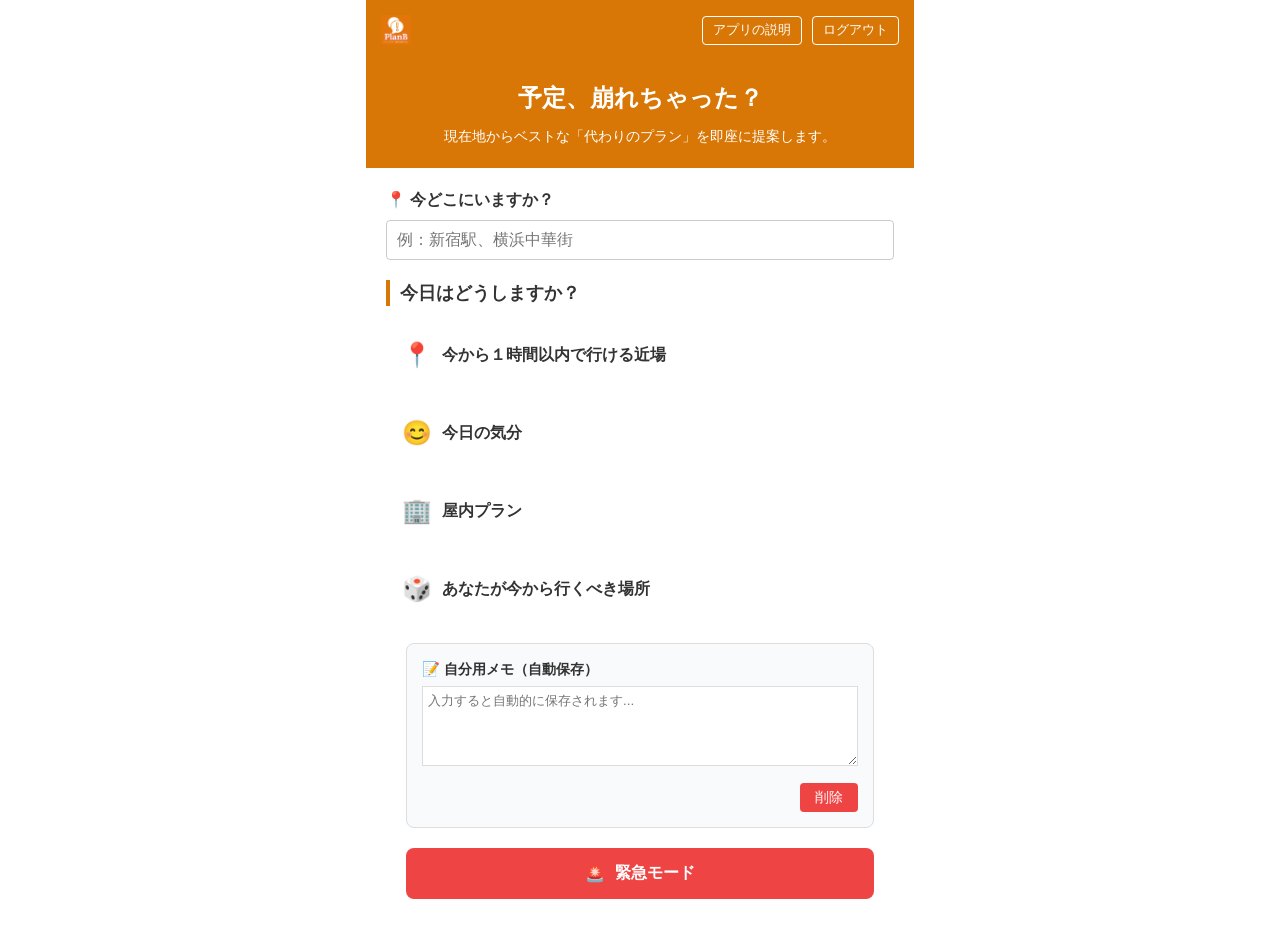
<file: index.html>
<!DOCTYPE html>
<html lang="ja">
<head>
    <meta charset="UTF-8">
    <meta name="viewport" content="width=device-width, initial-scale=1.0">
    <title>PlanB - ホーム</title>
    <link rel="stylesheet" href="styles.css">
</head>
<body class="page-home">

<div id="app-container">
    <header>
        <a href="index.html" class="logo">
            <img src="fig/head.png" alt="PlanB" class="header-logo">
        </a>
        <div class="header-actions">
            <button class="btn-transparent" onclick="window.location.href='explain.html'">アプリの説明</button>
            <button class="btn-transparent" onclick="handleLogout()">ログアウト</button>
        </div>
    </header>

    <main>
        <div id="phase-home">
            <div class="hero-section">
                <div class="hero-text">
                    <h2>予定、崩れちゃった？</h2>
                    <p>現在地からベストな「代わりのプラン」を即座に提案します。</p>
                </div>
            </div>

            <div class="plan-selection-section">
                <div class="form-group" style="margin-bottom: 20px;">
                    <label for="currentLocation">📍 今どこにいますか？</label>
                    <input type="text" id="currentLocation" placeholder="例：新宿駅、横浜中華街">
                </div>

                <h2 class="selection-title" id="selectionTitle">今日はどうしますか？</h2>
                
                <div class="cards-grid" id="planCards"></div>

                <div class="memo-section">
                    <div class="memo-container">
                        <label for="userMemo" class="memo-label">📝 自分用メモ（自動保存）</label>
                        <textarea id="userMemo" class="memo-textarea" placeholder="入力すると自動的に保存されます..."></textarea>
                        
                        <div class="memo-actions">
                            <button id="memoDeleteBtn" class="btn-sm btn-delete">削除</button>
                        </div>
                    </div>
                </div>

                <div class="emergency-section">
                    <button id="modeToggleBtn" class="mode-btn mode-btn-danger" onclick="toggleEmergencyMode()">
                        <span id="modeEmoji" class="mode-btn-emoji">🚨</span>
                        <span class="mode-btn-text">
                            <span id="modeText">緊急モード</span>
                        </span>
                    </button>
                </div>
            </div>
        </div>
    </main>
</div>

<script>
    // ==========================================
    // データ定義
    // ==========================================
    const normalModeCards = [
        { title: "今から１時間以内で行ける近場", emoji: "📍", situation: "near" },
        { title: "今日の気分", emoji: "😊", situation: "mood" },
        { title: "屋内プラン", emoji: "🏢", situation: "indoor" },
        { title: "あなたが今から行くべき場所", emoji: "🎲", situation: "random" }
    ];

    const emergencyModeCards = [
        { title: "30分でできること", emoji: "⏱️", situation: "quick" },
        { title: "充電ピンチ", emoji: "🔋", situation: "battery" }, 
        { title: "ドタキャンされた", emoji: "😢", situation: "cancel" }
    ];
//現在の状態を覚える変数
    let isEmergencyMode = false;
    const STORAGE_KEY_MEMO = 'planb_user_memo';

    // ログアウト
    function handleLogout() {
        console.log("ログアウトしました");
        window.location.href = 'login.html';
    }

    // カード描画
    function renderCards(cards) {
        const container = document.getElementById('planCards');
        container.innerHTML = '';
        
        // js-array (forEach), js-element (createElement) の知識
        cards.forEach(card => {
            const cardElement = document.createElement('div');
            cardElement.className = 'plan-card';
            cardElement.onclick = () => handleSelectPlan(card.situation);
            cardElement.innerHTML = `
                <span class="emoji">${card.emoji}</span>
                <h3>${card.title}</h3>
            `;
            container.appendChild(cardElement);
        });
    }

    // メモ帳機能
    function setupMemo() {
        const memoInput = document.getElementById('userMemo');
        const deleteBtn = document.getElementById('memoDeleteBtn');
        
        // js-storage (localStorage) の知識
        const savedMemo = localStorage.getItem(STORAGE_KEY_MEMO);
        if (savedMemo) {
            memoInput.value = savedMemo;
        }

        memoInput.addEventListener('input', () => {
            localStorage.setItem(STORAGE_KEY_MEMO, memoInput.value);
        });

        deleteBtn.addEventListener('click', () => {
            if (confirm("本当にメモを削除しますか？")) {
                localStorage.removeItem(STORAGE_KEY_MEMO);
                memoInput.value = "";
                alert("削除しました。");
            }
        });
    }

    // プラン選択時の処理
    function handleSelectPlan(situation) {
        const mapBaseUrl = "https://www.google.com/maps/search/?api=1&query=";
        
        // 画面のinputタグから現在地を取得
        const locationInput = document.getElementById('currentLocation');
        const locationName = locationInput.value;

        // 入力が空だった場合のチェック (js-conditional)
        if (locationName === "") {
            alert("「今どこにいますか？」の欄を入力してください！");
            return;
        }

        // 検索キーワードの決定
        let keyword = "";

        if (situation === 'mood') {
            const moodInput = window.prompt(
                "今の気分を番号で選んでください\n\n" +
                "1: 楽しい！もっと盛り上がりたい\n" +
                "2: 疲れた...ゆっくり癒やされたい\n" +
                "3: イライラ！ストレス発散したい"
            );

            // キャンセルされた場合
            if (!moodInput) return;

            // 分岐処理
            if (moodInput === '1') {
                keyword = "遊べる場所 アミューズメント";
            } else if (moodInput === '2') {
                keyword = "静かなカフェ 休憩";
            } else if (moodInput === '3') {
                keyword = "カラオケ ストレス発散";
            } else {
                keyword = "おすすめ";
            }

        } else if (situation === 'random') {
            const randomThemes = [
                "隠れ家カフェ", "人気のラーメン屋", "静かな公園", "美術館", 
                "神社", "レトロな純喫茶", "猫カフェ", "景色が綺麗な場所", 
                "ボウリング", "本屋", "雑貨屋", "ゲームセンター"
            ];
            const randomTheme = randomThemes[Math.floor(Math.random() * randomThemes.length)];
            
            alert("運命の決定🎲：\n\n次は「" + randomTheme + "」に行きましょう！");
            keyword = randomTheme;
        
        } else if (situation === 'near') {
            keyword = "観光スポット";
        
        } else if (situation === 'indoor') {
            keyword = "屋内 遊べる場所 水族館 映画館";
        
        } else if (situation === 'quick') {
            keyword = "カフェ 本屋 ファストフード 休憩";
        
        } else if (situation === 'battery') {
            keyword = "コンセント カフェ 充電";
        
        } else if (situation === 'cancel') {
            keyword = "一人 映画館 商業施設 スパ";
        }

        // クエリパラメータ: ?q=場所+キーワード
        const query = "?q=" + locationName + " " + keyword;
        window.location.href = mapBaseUrl + query;
    }

// 緊急モード切り替え
    function toggleEmergencyMode() {
        isEmergencyMode = !isEmergencyMode;
        
        const titleElement = document.getElementById('selectionTitle');
        const btnElement = document.getElementById('modeToggleBtn');
        const textElement = document.getElementById('modeText');
        const emojiElement = document.getElementById('modeEmoji');

        if (isEmergencyMode) {
            renderCards(emergencyModeCards);
            titleElement.textContent = "緊急サポート: 状況を選んでください";
            titleElement.style.color = "#dc2626";
            
            btnElement.classList.remove('mode-btn-danger');
            btnElement.classList.add('mode-btn-safe');
            
            textElement.textContent = "通常モードに戻る";
            emojiElement.textContent = "🏠";
            document.body.style.backgroundColor = '#FF0000'; // 赤にする
        } else {
            renderCards(normalModeCards);
            titleElement.textContent = "どうしますか？";
            titleElement.style.color = "#1f2937";
            
            btnElement.classList.remove('mode-btn-safe');
            btnElement.classList.add('mode-btn-danger');
            
            textElement.textContent = "緊急モードへ";
            emojiElement.textContent = "🚨";
            document.body.style.backgroundColor = '#ffffff'; // 白に戻す
        }
    }

    // 初期化処理
    window.addEventListener('load', () => {
        renderCards(normalModeCards);
        setupMemo(); 
    });
</script>

</body>
</html>
</file>
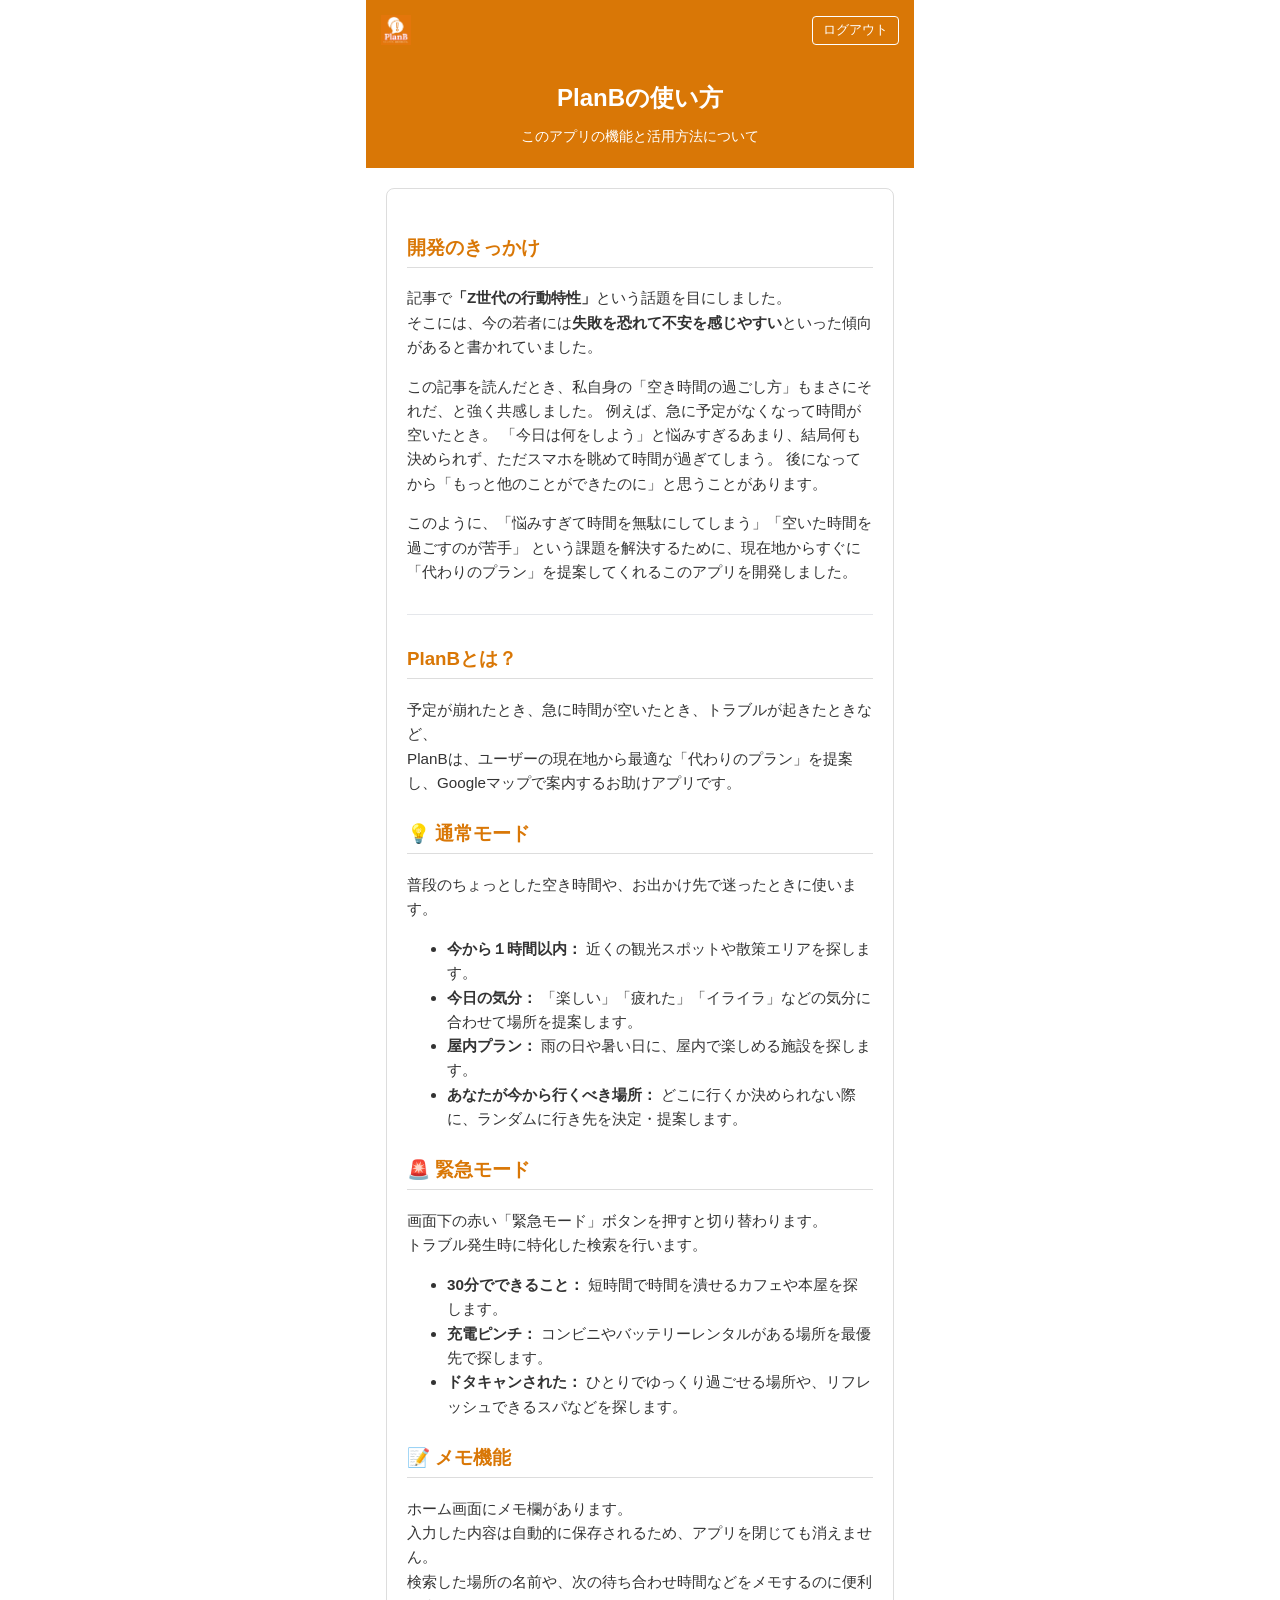
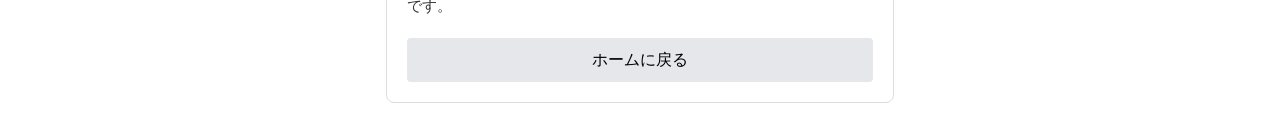
<file: explain.html>
<!DOCTYPE html>
<html lang="ja">
<head>
    <meta charset="UTF-8">
    <meta name="viewport" content="width=device-width, initial-scale=1.0">
    <title>PlanB - アプリの説明</title>
    <link rel="stylesheet" href="styles.css">
</head>
<body class="page-home">

<div id="app-container">
    <header>
        <a href="index.html" class="logo">
            <img src="fig/head.png" alt="PlanB" class="header-logo">
        </a>
        <div class="header-actions">
            <button class="btn-transparent" onclick="window.location.href='login.html'">ログアウト</button>
        </div>
    </header>

    <main>
        <div class="hero-section" style="padding: 20px;">
            <div class="hero-text">
                <h2>PlanBの使い方</h2>
                <p>このアプリの機能と活用方法について</p>
            </div>
        </div>

        <div class="explain-container">
            <div class="explain-content">
                <h3>開発のきっかけ</h3>
                
                <p>
                    記事で<strong>「Z世代の行動特性」</strong>という話題を目にしました。<br>
                    そこには、今の若者には<strong>失敗を恐れて不安を感じやすい</strong>といった傾向があると書かれていました。
                </p>
                <p>
                    この記事を読んだとき、私自身の「空き時間の過ごし方」もまさにそれだ、と強く共感しました。
                    例えば、急に予定がなくなって時間が空いたとき。
                    「今日は何をしよう」と悩みすぎるあまり、結局何も決められず、ただスマホを眺めて時間が過ぎてしまう。
                    後になってから「もっと他のことができたのに」と思うことがあります。
                </p>
                <p>
                    このように、「悩みすぎて時間を無駄にしてしまう」「空いた時間を過ごすのが苦手」
                    という課題を解決するために、現在地からすぐに「代わりのプラン」を提案してくれるこのアプリを開発しました。
                </p>
                
                <hr style="margin: 30px 0; border: none; border-top: 1px solid #e5e7eb;">

                <h3>PlanBとは？</h3>
                <p>
                    予定が崩れたとき、急に時間が空いたとき、トラブルが起きたときなど、<br>
                    PlanBは、ユーザーの現在地から最適な「代わりのプラン」を提案し、Googleマップで案内するお助けアプリです。
                </p>

                <h3>💡 通常モード</h3>
                <p>
                    普段のちょっとした空き時間や、お出かけ先で迷ったときに使います。
                </p>
                <ul>
                    <li><strong>今から１時間以内：</strong> 近くの観光スポットや散策エリアを探します。</li>
                    <li><strong>今日の気分：</strong> 「楽しい」「疲れた」「イライラ」などの気分に合わせて場所を提案します。</li>
                    <li><strong>屋内プラン：</strong> 雨の日や暑い日に、屋内で楽しめる施設を探します。</li>
                    <li><strong>あなたが今から行くべき場所：</strong> どこに行くか決められない際に、ランダムに行き先を決定・提案します。</li>
                </ul>
                
                <h3>🚨 緊急モード</h3>
                <p>
                    画面下の赤い「緊急モード」ボタンを押すと切り替わります。<br>
                    トラブル発生時に特化した検索を行います。
                </p>
                <ul>
                    <li><strong>30分でできること：</strong> 短時間で時間を潰せるカフェや本屋を探します。</li>
                    <li><strong>充電ピンチ：</strong> コンビニやバッテリーレンタルがある場所を最優先で探します。</li>
                    <li><strong>ドタキャンされた：</strong> ひとりでゆっくり過ごせる場所や、リフレッシュできるスパなどを探します。</li>
                </ul>

                <h3>📝 メモ機能</h3>
                <p>
                    ホーム画面にメモ欄があります。<br>
                    入力した内容は自動的に保存されるため、アプリを閉じても消えません。<br>
                    検索した場所の名前や、次の待ち合わせ時間などをメモするのに便利です。
                </p>

                <a href="index.html" class="btn-back">ホームに戻る</a>
            </div>
        </div>
    </main>
</div>

</body>
</html>
</file>
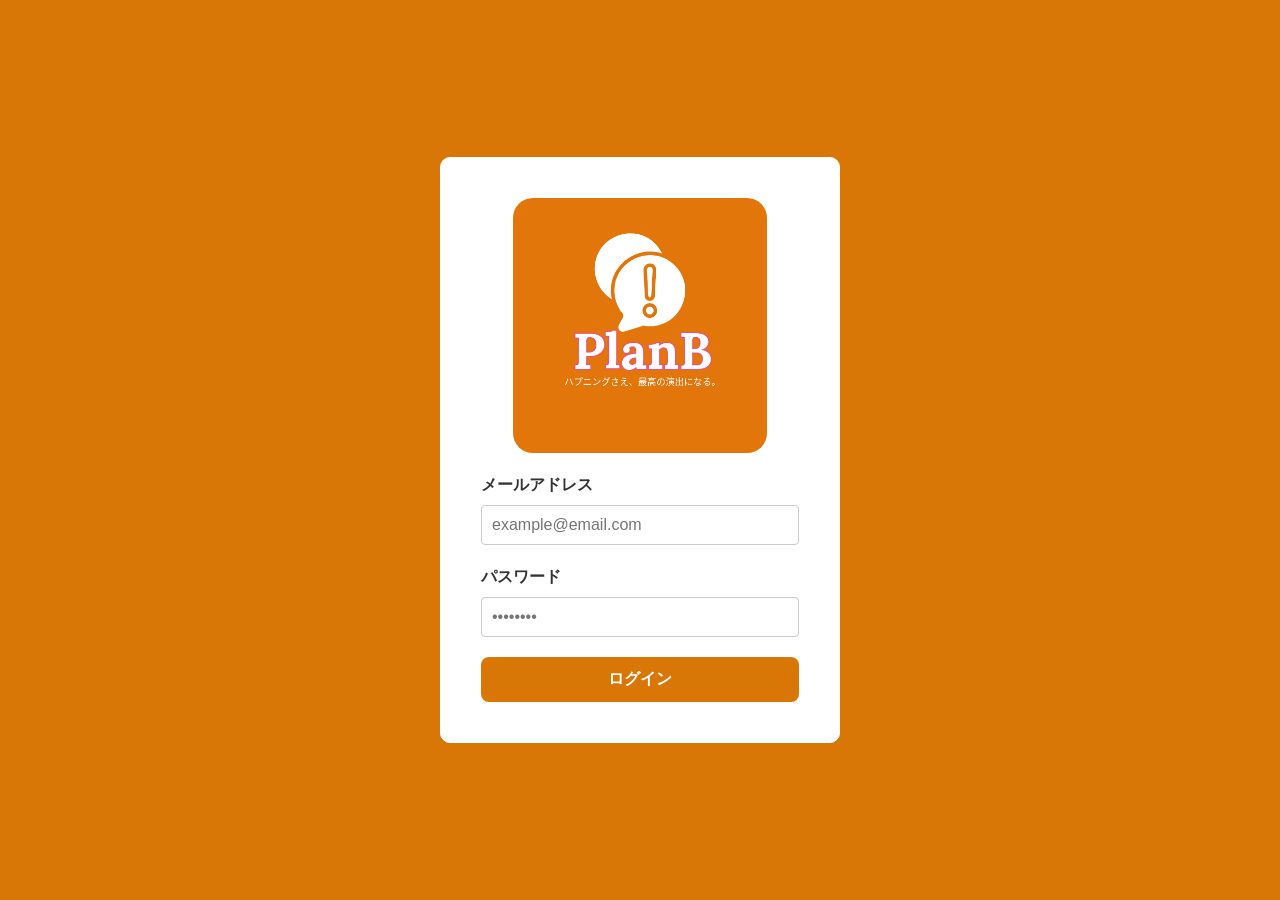
<file: login.html>
<!DOCTYPE html>
<html lang="ja">
<head>
    <meta charset="UTF-8">
    <meta name="viewport" content="width=device-width, initial-scale=1.0">
    <title>PlanB - ログイン</title>
    <link rel="stylesheet" href="styles.css">
</head>
<body class="page-login">

<div class="login-container">
    <img src="fig/title.png" alt="PlanB" class="login-logo" style="border-radius: 20px;">
    
    <form id="loginForm" onsubmit="handleLogin(event)">
        <div class="form-group">
            <label for="email">メールアドレス</label>
            <input type="email" id="email" placeholder="example@email.com" required>
        </div>

        <div class="form-group">
            <label for="password">パスワード</label>
            <input type="password" id="password" placeholder="••••••••" required>
        </div>

        <button type="submit" class="btn-primary">ログイン</button>
    </form>
</div>

<script>
    async function handleLogin(event) {
        // フォームの標準動作（ページ遷移）をキャンセル
        event.preventDefault();
        
        const emailInput = document.getElementById('email').value;
        const passwordInput = document.getElementById('password').value;

        // クライアント側での簡易チェック
        if (!emailInput || !passwordInput) {
            alert('メールアドレスとパスワードを入力してください');
            return;
        }

        try {
            // fetchを使ってJSON形式でサーバーにPOST送信します。
            const response = await fetch("/api/login", {
                method: "POST",
                headers: {
                    "Content-Type": "application/json"
                },
                body: JSON.stringify({
                    email: emailInput,
                    password: passwordInput
                })
            });

            // レスポンスもJSONとして受け取ります
            const result = await response.json();

            if (result.success) {
                console.log('認証成功');
                // ログイン成功時の画面遷移
                window.location.href = 'index.html';
            } else {
                console.log('認証失敗');
                alert('メールアドレスまたはパスワードが間違っています。');
            }

        } catch (error) {
            console.error("通信エラー:", error);
            alert("サーバーとの通信に失敗しました。");
        }
    }
</script>

</body>
</html>
</file>
<file: styles.css>
/* =========================================
   1. 基本設定 (Base & Reset)
   ========================================= */
* {
    box-sizing: border-box;
}

body {
    margin: 0;
    /* 一般的なフォント指定 */
    font-family: sans-serif;
    color: #333333;
    line-height: 1.5;
    background-color: #f3f4f6;
}

/* リンクの基本スタイル */
a {
    text-decoration: none;
    color: inherit;
}

/* =========================================
   2. 共通コンポーネント
   ========================================= */

/* ボタンの基本スタイル */
button {
    cursor: pointer;
    font-family: inherit;
    font-size: 1rem;
}

/* プライマリーボタン */
.btn-primary {
    display: block;
    width: 100%;
    padding: 12px;
    background-color: #d97706; /* 単色に変更 */
    color: white;
    border: none;
    border-radius: 8px;
    font-weight: bold;
    text-align: center;
}

.btn-primary:hover {
    background-color: #b45309; /* ホバー時は少し暗くするだけ */
}

/* フォーム入力欄 */
.form-group {
    margin-bottom: 20px;
    text-align: left;
}

.form-group label {
    display: block;
    font-weight: bold;
    margin-bottom: 8px;
}

.form-group input {
    width: 100%;
    padding: 10px;
    border: 1px solid #cccccc;
    border-radius: 4px;
    font-size: 1rem;
}

/* =========================================
   3. ログイン画面 (Login Page)
   ========================================= */
.page-login {
    display: flex;
    align-items: center;
    justify-content: center;
    min-height: 100vh;
    background-color: #d97706; 
}
.login-container {
    background-color: white;
    padding: 40px;
    width: 90%;
    max-width: 400px;
    border: 1px solid white;
    border-radius: 10px;
    text-align: center;
}

.login-logo {
    width: 80%; 
    height: auto;
    margin-bottom: 20px;
    margin-left: auto;
    margin-right: auto;
    display: block;
}

.signup-link {
    margin-top: 20px;
    font-size: 0.9rem;
    color: black;
}

.signup-link a {
    color: #d97706;
    font-weight: bold;
}

.signup-link a:hover {
    text-decoration: underline;
}

/* =========================================
   4. ホーム画面レイアウト
   ========================================= */
.page-home {
    background-color: white;
}

#app-container {
    width: 100%;
    max-width: 550px;
    min-height: 100vh;
    background-color: white;
    margin: 0 auto;
    position: relative;
    border-left: 1px solid white;
    border-right: 1px solid white;
}

/* ヘッダー */
header {
    background-color: #d97706;
    padding: 15px;
    display: flex;
    justify-content: space-between;
    align-items: center;
    color: white;
}

/* ロゴまわり */
.logo {
    display: flex;
    align-items: center;
    color: #ffffff;
    font-weight: bold;
    font-size: 1.2rem;
}

.header-logo {
    height: 30px; /* object-fitを使わず高さ指定のみで制御 */
    width: auto;
}

.header-actions {
    display: flex;
    gap: 10px;
}

/* 透明ボタン */
.btn-transparent {
    border: 1px solid white;
    background-color: transparent;
    color: white;
    padding: 5px 10px;
    border-radius: 4px;
    font-size: 0.8rem;
}

.btn-transparent:hover {
    background-color: rgba(255, 255, 255, 0);
}

/* メインエリア */
main {
    flex: 1;
    display: flex;
    flex-direction: column;
}

/* =========================================
   5. ホーム画面コンテンツ
   ========================================= */

/* ヒーローセクション */
.hero-section {
    background-color: #d97706;
    padding: 20px;
    color: white;
    text-align: center;
}

.hero-text h2 {
    font-size: 1.5rem;
    margin: 0 0 10px 0;
}

.hero-text p {
    margin: 0;
    font-size: 0.9rem;
}

/* 選択エリア */
.plan-selection-section {
    padding: 20px;
}

.selection-title {
    font-size: 1.1rem;
    font-weight: bold;
    color: #333;
    margin: 0 0 15px 0;
    border-left: 4px solid #d97706; 
    padding-left: 10px;
}

/* カードグリッド */
.cards-grid {
    /* Flexboxで縦並びにする（Grid未習得の場合の安全策） */
    display: flex;
    flex-direction: column;
    gap: 10px;
    margin-bottom: 20px;
}

.plan-card {
    background-color: white;
    border: 1px solid white;
    border-radius: 8px;
    padding: 15px;
    cursor: pointer;
    display: flex;
    align-items: center;
}

.plan-card:hover {
    background-color: #fff7ed;
    border-color: #d97706;
}

.plan-card h3 {
    margin: 0;
    font-size: 1rem;
    margin-left: 10px;
}

.plan-card .emoji {
    font-size: 1.5rem;
}

/* =========================================
   6. 緊急モードボタン
   ========================================= */
.emergency-section {
    padding: 0 20px 20px;
}

.mode-btn {
    width: 100%;
    padding: 15px;
    color: white;
    border: none;
    border-radius: 8px;
    font-size: 1rem;
    font-weight: bold;
    display: flex;
    align-items: center;
    justify-content: center;
    gap: 10px;
}

.mode-btn-danger {
    background-color: #ef4444; /* 赤 */
}
.mode-btn-danger:hover {
    background-color: #dc2626;
}

.mode-btn-safe {
    background-color: #10b981; /* 緑 */
}
.mode-btn-safe:hover {
    background-color: #059669;
}

/* =========================================
   8. メモ帳エリア
   ========================================= */
.memo-section {
    padding: 0 20px 20px;
}

.memo-container {
    background-color: #f9fafb;
    border: 1px solid #ddd;
    border-radius: 8px;
    padding: 15px;
}

.memo-label {
    display: block;
    font-weight: bold;
    margin-bottom: 5px;
    font-size: 0.9rem;
}

.memo-textarea {
    width: 100%;
    height: 80px;
    border: 1px solid #ddd;
    padding: 5px;
    font-family: inherit;
}

.memo-actions {
    margin-top: 10px;
    text-align: right;
}

.btn-sm {
    padding: 5px 15px;
    font-size: 0.9rem;
    border-radius: 4px;
    border: none;
    color: white;
}

.btn-delete {
    background-color: #ef4444;
}

/* =========================================
   9. 説明ページ
   ========================================= */
.explain-container {
    background-color: white;
    padding: 20px;
    margin: 20px;
    border: 1px solid #ddd;
    border-radius: 8px;
}

.explain-content h3 {
    color: #d97706;
    border-bottom: 1px solid #ddd;
    padding-bottom: 5px;
    margin-top: 25px;
}

.explain-content p, 
.explain-content ul {
    font-size: 0.95rem;
    line-height: 1.6;
}

.btn-back {
    display: block;
    text-align: center;
    background-color: #e5e7eb;
    color: black;
    padding: 10px;
    border-radius: 4px;
    margin-top: 20px;
    text-decoration: none;
}

.btn-back:hover {
    background-color: #d1d5db;
}
</file>
